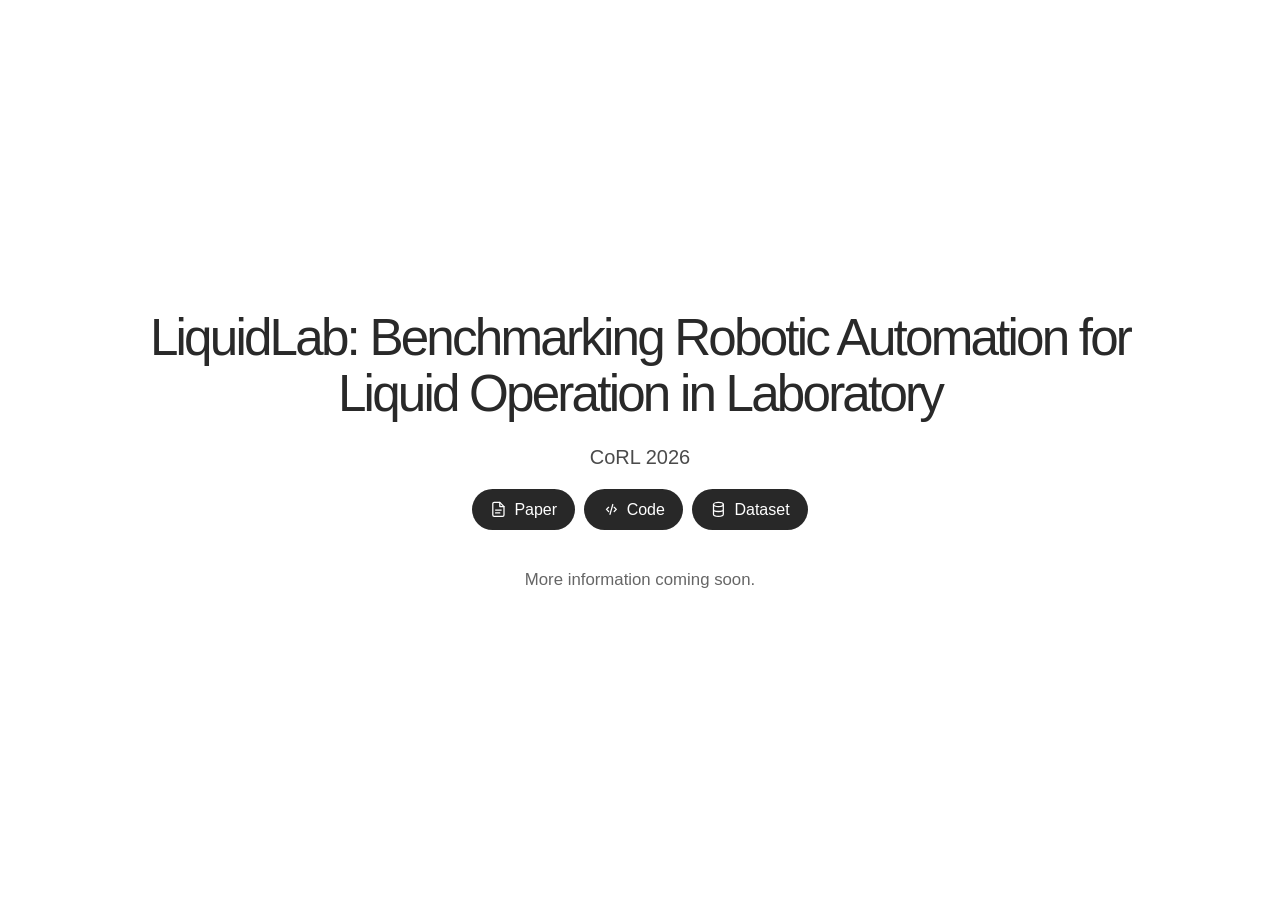
<file: index.html>
<!doctype html>
<html lang="en">
  <head>
    <meta charset="utf-8" />
    <meta name="viewport" content="width=device-width, initial-scale=1" />
    <meta name="description" content="LiquidLab project page — coming soon." />
    <title>LiquidLab: Benchmarking Robotic Automation for Liquid Operation in Laboratory</title>
    <style>
      :root { color-scheme: light; font-family: Arial, Helvetica, sans-serif; }
      * { box-sizing: border-box; }
      body { margin: 0; color: #292929; background: #fff; }
      main { min-height: 100vh; display: grid; place-items: center; padding: 2rem 1.5rem; }
      .landing { width: min(100%, 80rem); text-align: center; }
      h1 { max-width: 76rem; margin: 0 auto; font-size: clamp(2.35rem, 4vw, 3.7rem); font-weight: 500; letter-spacing: -0.055em; line-height: 1.08; }
      .conference { display: inline-block; margin-top: 1.6rem; color: #4b4b4b; font-size: 1.25rem; text-decoration: none; }
      .conference:hover { color: #111; }
      .links { display: flex; flex-wrap: wrap; justify-content: center; gap: 0.55rem; margin-top: 1.25rem; }
      .links a { display: inline-flex; align-items: center; gap: 0.45rem; padding: 0.7rem 1.15rem; border-radius: 999px; color: #fff; background: #282828; font-size: 1rem; text-decoration: none; }
      .links a:hover { background: #000; }
      .links a:focus-visible { outline: 3px solid #2f5869; outline-offset: 4px; }
      .links svg { width: 1.05em; height: 1.05em; flex: 0 0 auto; fill: none; stroke: currentColor; stroke-linecap: round; stroke-linejoin: round; stroke-width: 1.8; }
      .coming-soon { margin: 2.5rem 0 0; color: #666; font-size: 1.05rem; }
    </style>
  </head>
  <body>
    <main>
      <section class="landing" aria-label="LiquidLab project page">
        <h1>LiquidLab: Benchmarking Robotic Automation for<br />Liquid Operation in Laboratory</h1>
        <a class="conference" href="https://www.corl.org/" target="_blank" rel="noreferrer">CoRL 2026</a>
        <nav class="links" aria-label="Project resources">
          <a href="/paper/"><svg aria-hidden="true" viewBox="0 0 24 24"><path d="M14 2H6a2 2 0 0 0-2 2v16a2 2 0 0 0 2 2h12a2 2 0 0 0 2-2V8z"/><path d="M14 2v6h6"/><path d="M8 13h8M8 17h6"/></svg>Paper</a>
          <a href="/code/"><svg aria-hidden="true" viewBox="0 0 24 24"><path d="m8 9-3 3 3 3M16 9l3 3-3 3M14 5l-4 14"/></svg>Code</a>
          <a href="/dataset/"><svg aria-hidden="true" viewBox="0 0 24 24"><ellipse cx="12" cy="5" rx="7" ry="3"/><path d="M5 5v7c0 1.66 3.13 3 7 3s7-1.34 7-3V5M5 12v7c0 1.66 3.13 3 7 3s7-1.34 7-3v-7"/></svg>Dataset</a>
        </nav>
        <p class="coming-soon">More information coming soon.</p>
      </section>
    </main>
  </body>
</html>
</file>
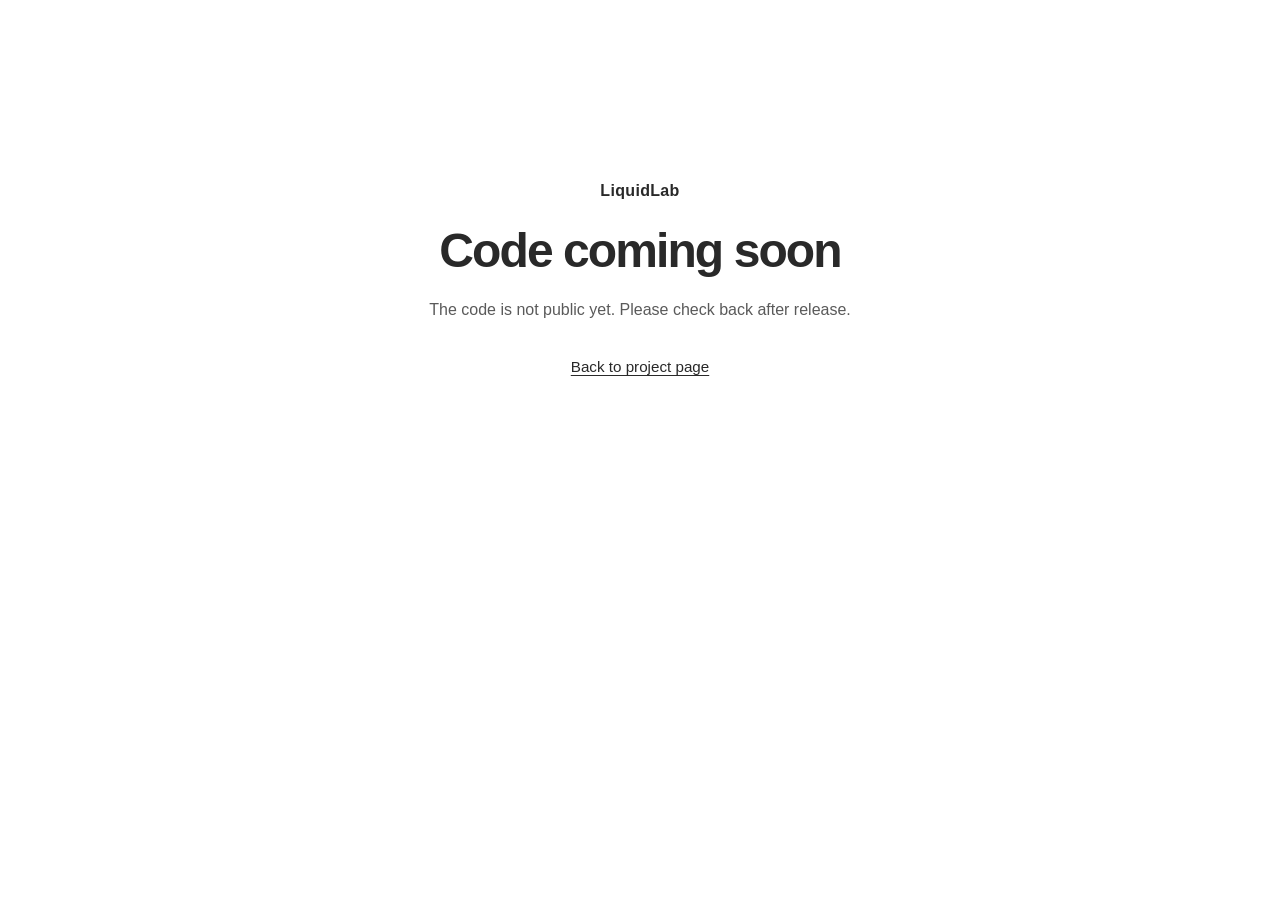
<file: code/index.html>
<!doctype html>
<html lang="en">
  <head>
    <meta charset="utf-8" />
    <meta name="viewport" content="width=device-width, initial-scale=1" />
    <meta name="robots" content="noindex, nofollow" />
    <title>Code · LiquidLab</title>
    <link rel="stylesheet" href="/assets/resource.css" />
    <script src="/assets/resource-redirect.js" defer></script>
  </head>
  <body data-resource="code">
    <main>
      <p class="project">LiquidLab</p>
      <h1>Code coming soon</h1>
      <p id="resource-status" role="status">The code is not public yet. Please check back after release.</p>
      <a id="resource-link" hidden>Open code</a>
      <p class="back"><a href="/">Back to project page</a></p>
      <noscript><p>When the code is released, enable JavaScript to open its latest location.</p></noscript>
    </main>
  </body>
</html>
</file>
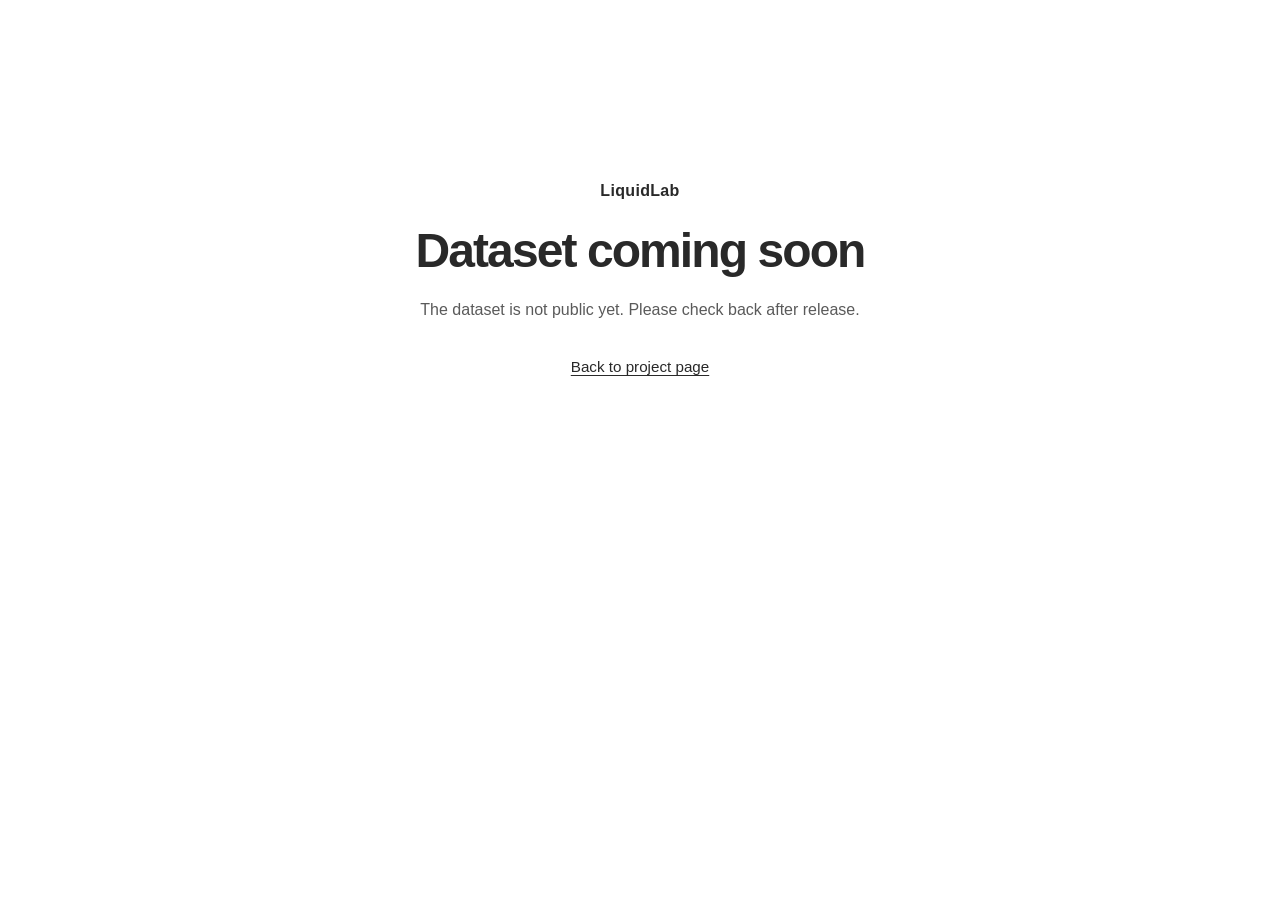
<file: dataset/index.html>
<!doctype html>
<html lang="en">
  <head>
    <meta charset="utf-8" />
    <meta name="viewport" content="width=device-width, initial-scale=1" />
    <meta name="robots" content="noindex, nofollow" />
    <title>Dataset · LiquidLab</title>
    <link rel="stylesheet" href="/assets/resource.css" />
    <script src="/assets/resource-redirect.js" defer></script>
  </head>
  <body data-resource="dataset">
    <main>
      <p class="project">LiquidLab</p>
      <h1>Dataset coming soon</h1>
      <p id="resource-status" role="status">The dataset is not public yet. Please check back after release.</p>
      <a id="resource-link" hidden>Open dataset</a>
      <p class="back"><a href="/">Back to project page</a></p>
      <noscript><p>When the dataset is released, enable JavaScript to open its latest location.</p></noscript>
    </main>
  </body>
</html>
</file>
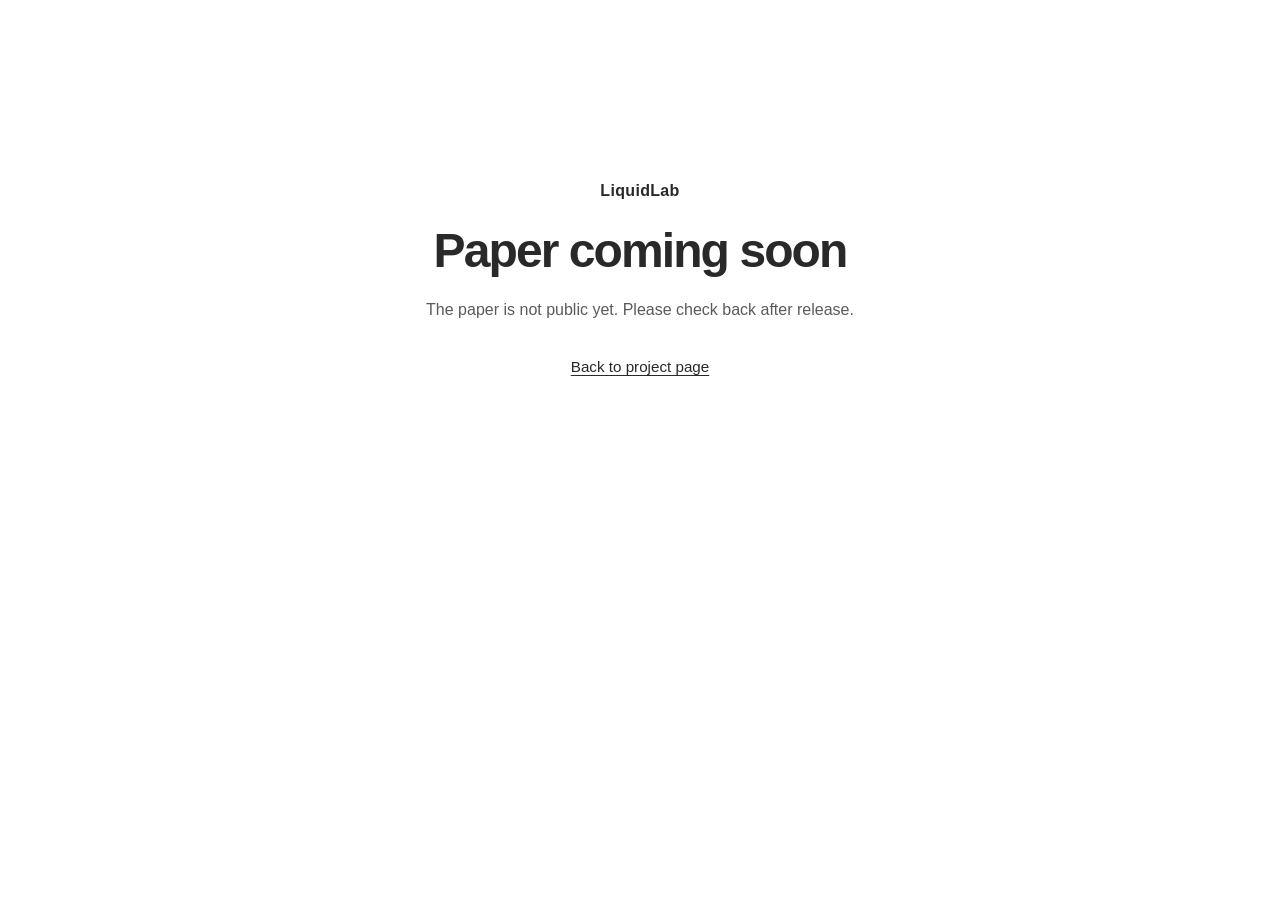
<file: paper/index.html>
<!doctype html>
<html lang="en">
  <head>
    <meta charset="utf-8" />
    <meta name="viewport" content="width=device-width, initial-scale=1" />
    <meta name="robots" content="noindex, nofollow" />
    <title>Paper · LiquidLab</title>
    <link rel="stylesheet" href="/assets/resource.css" />
    <script src="/assets/resource-redirect.js" defer></script>
  </head>
  <body data-resource="paper">
    <main>
      <p class="project">LiquidLab</p>
      <h1>Paper coming soon</h1>
      <p id="resource-status" role="status">The paper is not public yet. Please check back after release.</p>
      <a id="resource-link" hidden>Open paper</a>
      <p class="back"><a href="/">Back to project page</a></p>
      <noscript><p>When the paper is released, enable JavaScript to open its latest location.</p></noscript>
    </main>
  </body>
</html>
</file>
<file: assets/resource.css>
:root {
  color-scheme: light;
  font-family: Arial, Helvetica, sans-serif;
  color: #292929;
  background: #fff;
}
* { box-sizing: border-box; }
body { margin: 0; }
main {
  min-height: 100svh;
  max-width: 40rem;
  margin: 0 auto;
  padding: max(18vh, 4rem) 1.5rem 3rem;
  text-align: center;
}
.project { font-weight: 600; letter-spacing: .02em; }
h1 { margin: 1.2rem 0; font-size: clamp(2rem, 6vw, 3rem); line-height: 1.15; letter-spacing: -.04em; }
p { line-height: 1.6; }
#resource-status, noscript { color: #5a5a5a; }
a { color: #292929; text-underline-offset: .2em; }
a:focus-visible { outline: 3px solid #2f5869; outline-offset: 5px; }
#resource-link:not([hidden]) { display: inline-block; margin: .75rem 0; padding: .85rem 1.3rem; border-radius: 999px; color: #fff; background: #282828; text-decoration: none; }
.back { margin-top: 2rem; font-size: .95rem; }
</file>
